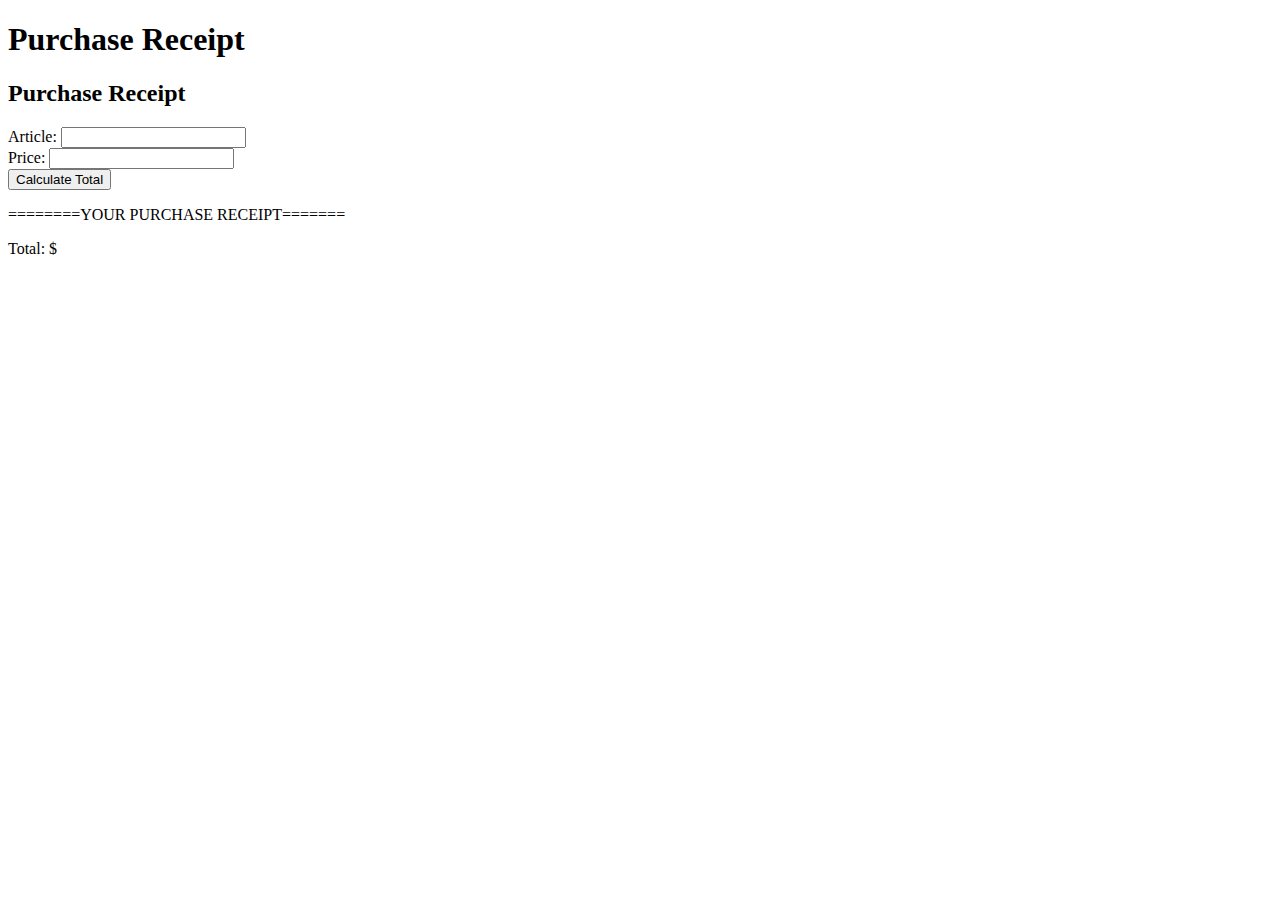
<file: exercises/01/index.html>
<!DOCTYPE html>
<html lang="en">
<head>
    <meta charset="UTF-8">
    <meta http-equiv="X-UA-Compatible" content="IE=edge">
    <meta name="viewport" content="width=device-width, initial-scale=1.0">

    <title>Coding Warmer - E1 </title>
</head>
<body>
    
   
        <h1>Purchase Receipt</h1>
        
       
        <div id="ticket">
            <h2>Purchase Receipt</h2>
    
            <div class="row">
                <label for="article">Article: </label>
                <input type="text" id="article" class="text-field">
            </div>
    
           
           <div class="row">
            <label for="price">Price:</label>
            <input type="number" id="price" class="text-field">
           </div>
    
           
    
            <button id="calculateTotal" onclick="addToTicket()">Calculate Total</button>
    
    
            <div id="ticket">
                <p>========YOUR PURCHASE RECEIPT=======</p>
               
                <ul id="list">
                    
                </ul>
                <p id="total">Total: $</p>
            </div>
        </div>
    
    
        <div id="content">
           
        </div>
    
</body>
<script src="index.js"></script>
</html>
</file>
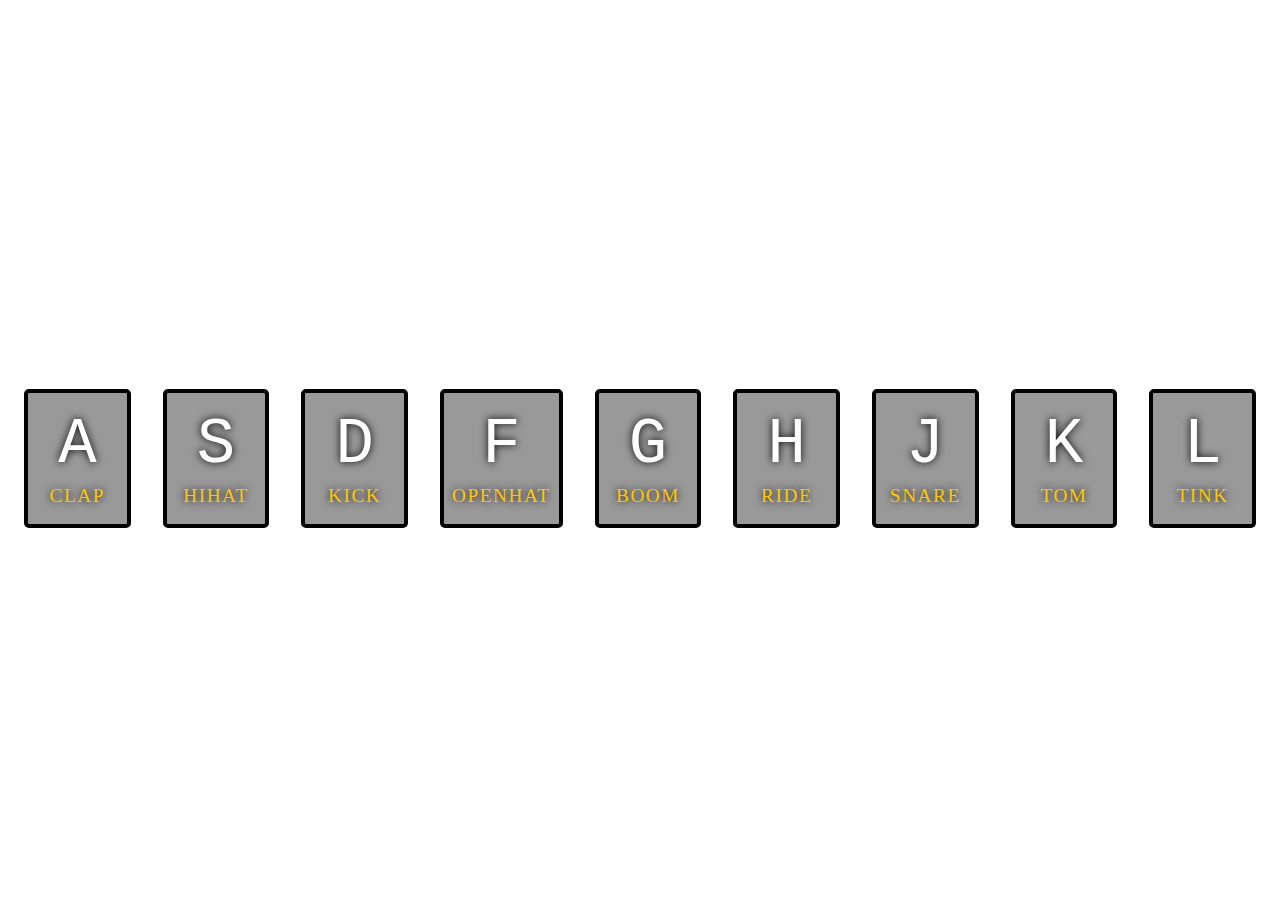
<file: exercises/02/index.html>
<!DOCTYPE html>
<html lang="en">
<head>
    <meta charset="UTF=8">
    <title>JS Drum Kit - E2</title>
    <link rel="stylesheet" href="styles.css">
</head>
<body>

<div class="keys">
    <div data-key="65" class="key">
        <kbd>A</kbd>
        <span class="sound">clap</span>
    </div>
    <div data-key="83" class="key">
        <kbd>S</kbd>
        <span class="sound">hihat</span>
    </div>
    <div data-key="68" class="key">
        <kbd>D</kbd>
        <span class="sound">kick</span>
    </div>
    <div data-key="70" class="key">
        <kbd>F</kbd>
        <span class="sound">openhat</span>
    </div>
    <div data-key="71" class="key">
        <kbd>G</kbd>
        <span class="sound">boom</span>
    </div>
    <div data-key="72" class="key">
        <kbd>H</kbd>
        <span class="sound">ride</span>
    </div>
    <div data-key="74" class="key">
        <kbd>J</kbd>
        <span class="sound">snare</span>
    </div>
    <div data-key="75" class="key">
        <kbd>K</kbd>
        <span class="sound">tom</span>
    </div>
    <div data-key="76" class="key">
        <kbd>L</kbd>
        <span class="sound">tink</span>
    </div>
</div>

<audio data-key="65" src="media/clap.wav"></audio>
<audio data-key="83" src="media/shaker.wav"></audio>
<audio data-key="68" src="media/kick.wav"></audio>
<audio data-key="70" src="media/openhat.wav"></audio>
<audio data-key="71" src="media/cowbell.wav"></audio>
<audio data-key="72" src="media/heavy.wav"></audio>
<audio data-key="74" src="media/snare.wav"></audio>
<audio data-key="75" src="media/tom.wav"></audio>
<audio data-key="76" src="media/clave.wav"></audio>



</body>

<script src="index.js"></script>
</html>
</file>
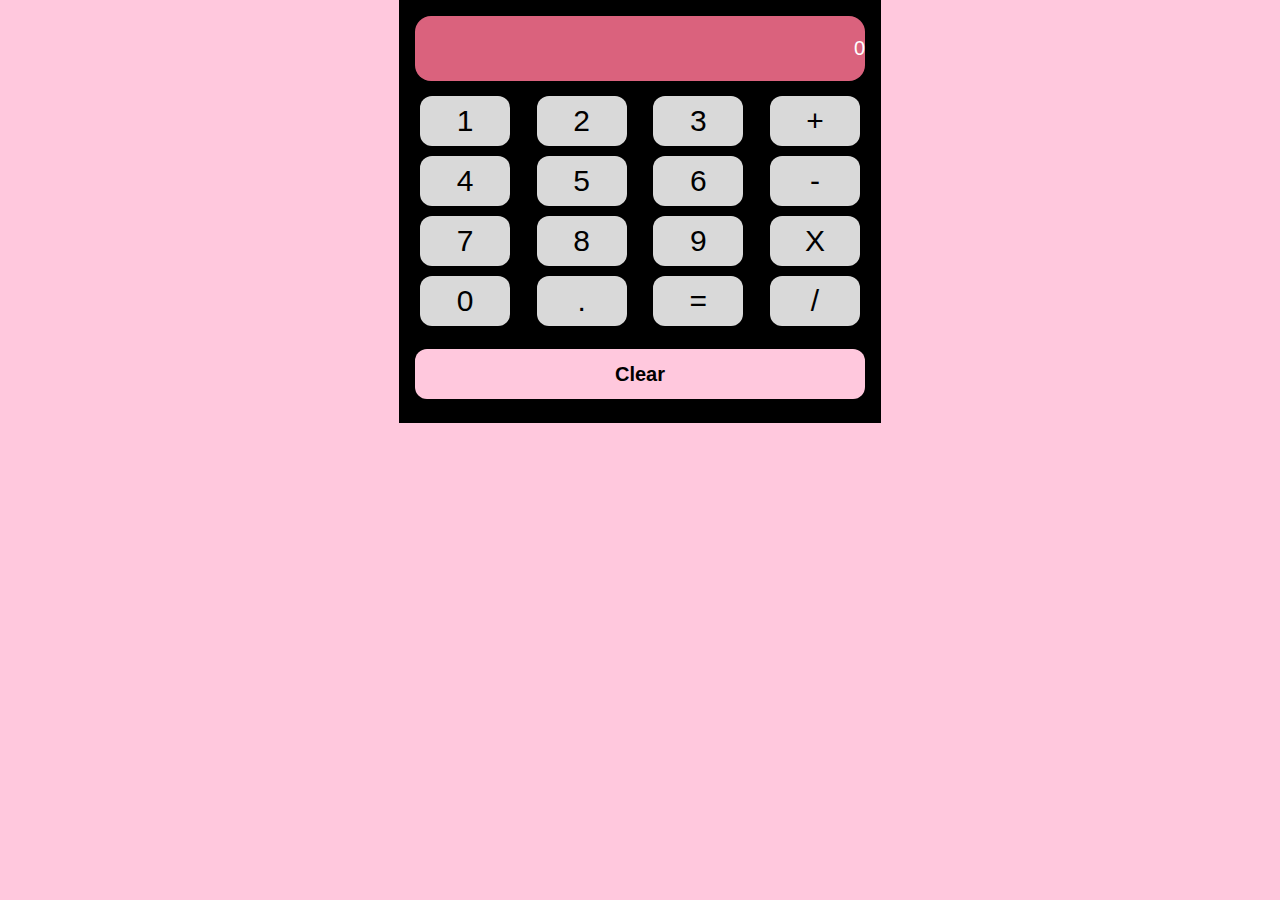
<file: exercises/03/luzaracelydls/index.html>
<!DOCTYPE html>
<html lang="en">
<head>
    <meta charset="UTF-8">
    <meta http-equiv="X-UA-Compatible" content="IE=edge">
    <meta name="viewport" content="width=device-width, initial-scale=1.0">
    <title>Calculator!</title>
    <link rel="stylesheet" href="styles.css">
</head>
<body>
    <div class="container">
        <div id="calculator">
            <div id="result"></div>
            <div class="keys">
                <div class="key" data-number="1">1</div>
                <div class="key" data-number="2">2</div>
                <div class="key" data-number="3">3</div>
                <div class="key operation" data-operation="sum">+</div>
                
                <div class="key" data-number="4">4</div>
                <div class="key" data-number="5">5</div>
                <div class="key" data-number="6">6</div>
                <div class="key operation" data-operation="rest">-</div>

                <div class="key" data-number="7">7</div>
                <div class="key" data-number="8">8</div>
                <div class="key" data-number="9">9</div>
                <div class="key operation" data-operation="multiply">X</div>
                
                <div class="key" data-number="0">0</div>
                <div class="key"  data-value=".">.</div>
                <div class="key" data-value="equals">=</div>
                <div class="key operation" data-operation="division">/</div>
            </div>
            <div id="clear">
                <button>Clear</button>
            </div>
        </div>
    </div>
</body>

<script src="index.js"></script>
</html>
</file>
<file: exercises/02/styles.css>
.keys {
    display: flex;
    flex: 1;
    min-height: 100vh;
    align-items: center;
    justify-content: center;
  }
  
  .key {
    border: 4px solid #000000;
    border-radius: 5px;
    margin: 1rem;
    font-size: 1.5rem;
    padding: 1rem .5rem;
    transition: all .07s;
    width: 100px;
    text-align: center;
    color: white;
    background: rgba(0,0,0,0.4);
    text-shadow: 0 0 .5rem #000000;
  }

.playing {
    transform: scale(1.1);
    border-color: #ffc600;
    box-shadow: 0 0 1rem #ffc600;
}

kbd {
    display: block;
    font-size: 4rem;
}
  
.sound {
    font-size: 1.2rem;
    text-transform: uppercase;
    letter-spacing: .1rem;
    color: #ffc600;
}
</file>
<file: exercises/03/luzaracelydls/styles.css>
:root {
    --pink: #da627d;
    --pink-rosewood: #a53860;
    --pink--champagne: #ffa5ab;
    --pale-pink: #ffc8dd;
    --gray-dolphin: #D9D9D9;
}
* {
    font-family: sans-serif;
}
body {
    background-color: var(--pale-pink);
    margin: 0;
}
.container {
    width: 100%;
}

#calculator{
    display: block;
    margin: 0 auto;
    background: black;
    width: 100%;
    padding: 16px;
}

#result {
    height: 65px;
    width: 100%;
    background: var(--pink);
    border-radius: 16px;
    font-size: 20px;
    color: #FFF;
    text-align: right;
    line-height: 65px;
}
@media screen and (min-width: 768px){
    .container {
        display: block;
        width: 80%;
        margin: 0 auto;
    }
    #calculator {
        max-width: 450px;
    }
}
.keys {
    display: flex;
    flex-flow: row wrap;
    justify-content: space-between;
    margin: 10px 0;
}
.key {
    flex: 0 1 20%;
    width: 50px;
    height: 50px;
    background: var(--gray-dolphin);
    color: black;
    border-radius: 12px;
    margin: 5px;
    line-height: 50px;
    text-align: center;
    font-size: 30px;
}

#clear button {
    margin: 8px 0;
    width: 100%;
    height: 50px;
    background-color: var(--pale-pink);
    border: none;
    font-size: 20px;
    font-weight: 700;
    border-radius: 12px;
}
</file>
